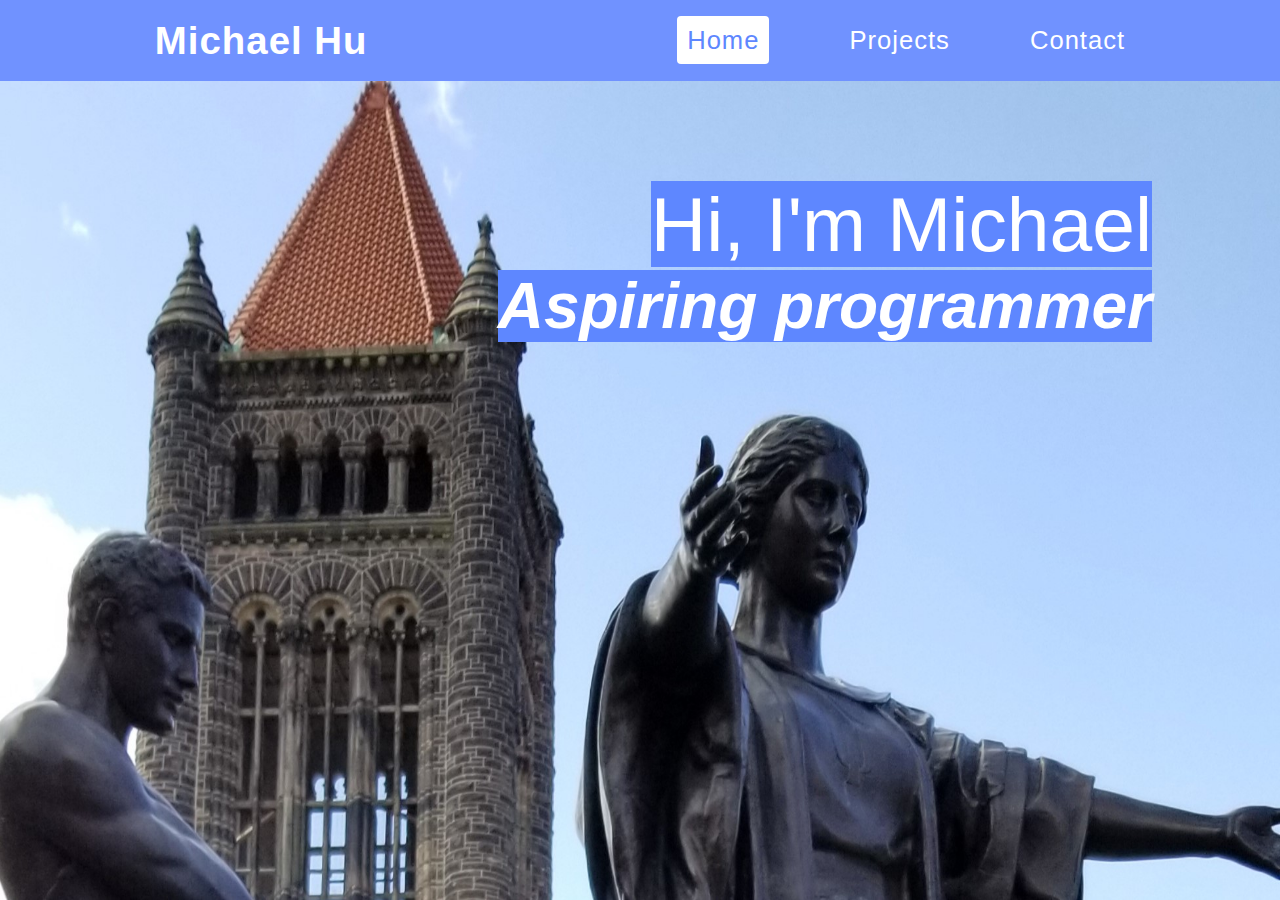
<file: index.html>
<!DOCTYPE html>
<html lang="en" dir="ltr">
  <head>
    <meta charset="utf-8">
    <meta name="viewport" content="width=device-width, initial-scale=1.0">
    <meta http-equiv="X-UA-Compatible" content="ie=edge">
    <title>Michael Hu</title>
    <link rel="stylesheet" href="style.css">
    <link href="https://fonts.googleapis.com/css?family=Archivo:500|Open+Sans:300,700" rel="stylesheet">
  </head>
  <body>
    <nav>

      <div class="logo">
        <h1><a href="index.html">Michael Hu</a></h1>
      </div>

      <ul class="nav-links">
        <li><a class="current" href="index.html">Home</a></li>
        <li><a href="projects.html">Projects</a></li>
        <li><a href="contact.html">Contact</a></li>
      </ul>


 
      <div class="burger">
        <div class="line1"></div>
        <div class="line2"></div>
        <div class="line3"></div>
      </div>

    </nav>

    <script src="app.js"></script>

    <div class="main_page">
      <img src="res/alma_mater.jpg" alt="Alma Mater" class="cover_image">

      <div id="front_page_text" class="front_page_text">
        <div class="main">
          <div class="front_text">
            <p class="intro_front"><span style="background-color: rgb(94, 135, 255,1)">Hi, I'm Michael</span></p>
            <p class="subtext_front"><span style="background-color: rgb(94, 135, 255,1)">Aspiring programmer</span></p>
          </div>
        </div>

      </div>
    </div>


  </body>
</html>
</file>
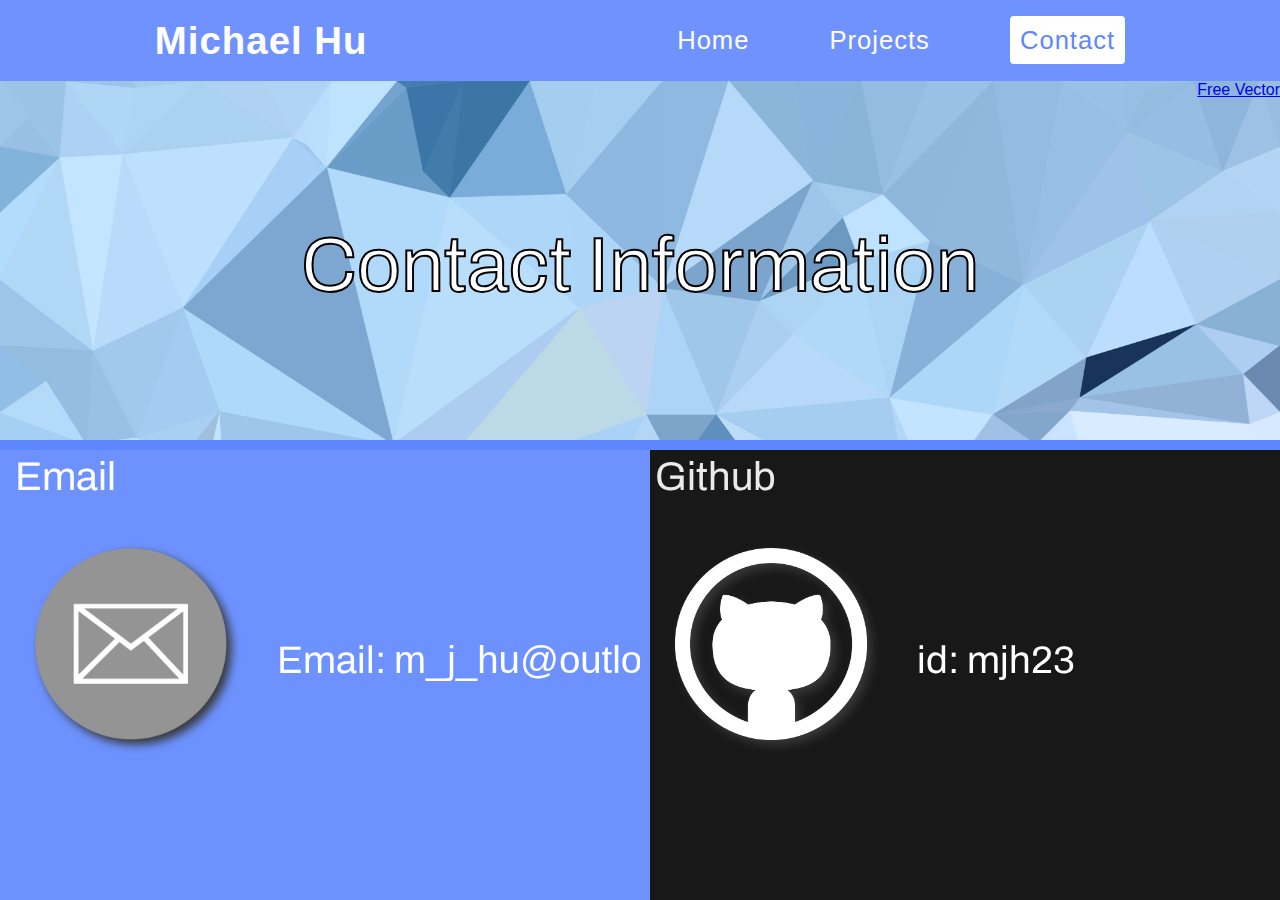
<file: contact.html>
<!DOCTYPE html>
<html lang="en" dir="ltr">
  <head>
    <meta charset="utf-8">
    <meta name="viewport" content="width=device-width, initial-scale=1.0">
    <meta http-equiv="X-UA-Compatible" content="ie=edge">
    <title>Contact - Michael Hu</title>
    <link rel="stylesheet" href="style.css">
    <link href="https://fonts.googleapis.com/css?family=Archivo:500|Open+Sans:300,700" rel="stylesheet">
  </head>
  <body>

    <nav>

      <div class="logo">
        <h1><a href="index.html">Michael Hu</a></h1>
      </div>

      <ul class="nav-links">
        <li><a href="index.html">Home</a></li>
        <li><a href="projects.html">Projects</a></li>
        <li><a class="current" href="contact.html">Contact</a></li>
      </ul>

      <div class="burger">
        <div class="line1"></div>
        <div class="line2"></div>
        <div class="line3"></div>
      </div>

    </nav>

    <script src="app.js"></script>

    <div class="spacing_nav"></div>

    <div class="contact_info">
      <div class="main">
        <div class="contact_head">
          <p class="contact_title">Contact Information</p>
        </div>

        <div id="attribute" class="attribute">
          <a href="https://www.123freevectors.com/" target="_blank">Free Vector</a>
        </div>
      </div>
    </div>

    <div class="showcase">

      <!--<div class="expanding">
        <div class="documents">
          <p>Supporting docs</p>
          <div class="contact_body">
            <div class="contact_logo">
              <a href="#" target="_blank">
                <img src="res/document.png" alt="Docs logo" style="height: 30vh">
              </a>
            </div>

            <div class="contact_text" style="padding-left: 70px">
              <a href="#" target="_blank">
                  <p style="font-size: 8vh;">Downloadable PDF</p>
              </a>
            </div>
          </div>
        </div>
      </div>-->

      <div class="expanding">
        <div class="general">
          <p style="color: white;">Email</p>
          <div class="contact_body">
            <div class="contact_logo">
              <a href="m_j_hu@outlook.com" target="_blank">
                <img src="res/email_logo.png" alt="Email logo" style="height: 15vw">
              </a>
            </div>

            <div class="contact_text">
              <p>Email: <a href="m_j_hu@outlook.com">m_j_hu@outlook.com</a></p>
            </div>
          </div>
        </div>

      </div>
      <div class="expanding">
        <div class="github">
          <p>Github</p>
          <div class="contact_body">
            <div class="contact_logo">
              <a href="https://github.com/mjh23?tab=repositories" target="_blank">
                <img src="res/github_light.png" alt="Github logo" style="height: 15vw">
              </a>
            </div>

            <div class="contact_text">
              <a href="https://github.com/mjh23?tab=overview" target="_blank">
                  <p>id: mjh23</p>
              </a>
            </div>
          </div>
        </div>

      </div>

    </div>

  </body>
</html>
</file>
<file: style.css>
*{
  margin: 0px;
  padding: 0px;
  font-family: sans-serif;
  box-sizing: border-box;
}

/*Handles navigation bar*/

nav {
  display: flex;
  justify-content: space-around;
  align-items: center;
  min-height: 9vh;
  background: rgb(112,146,255);
  /*linear-gradient(90deg, rgba(0,185,255,1) 0%, rgba(81,0,255,1) 100%);*/

  font-family: 'Open Sans', sans-serif;
  color: #fff;
  position: fixed;
  width: 100%;
  top: 0;/*
  overflow: hidden;*/
}

nav li a {
  color: white;
}

.logo a {
  letter-spacing: 1px;
  font-size: 3vw;
  font-weight: bold;
  color: white;
  text-decoration: none;
}

h1, h2, h3, h4, h5, h6 {
  font-family: 'Archivo', sans-serif;
  font-weight: 500;
}

p {
  font-family: 'Archivo', sans-serif;
}

.nav-links .current {
  background-color: white;
  border-radius: 4px;
  border-width: thick;
  padding: 10px;
  color: rgb(94, 135, 255);
}

.nav-links a:hover {
  background-color: white;
  border-radius: 4px;
  border-width: thick;
  padding: 10px;
  color: rgb(94, 135, 255);
}

.nav-links {
  display: flex;
  justify-content: space-between;
  width: 35%;
  font-size: 2vw;
}

.nav-links li {
  list-style: none;
}

.nav-links a {
  text-decoration: none;
  letter-spacing: 1px;
  font-weight: lighter;
}

.burger {
  display: none;
  cursor: pointer;
}

.burger div {
  width: 25px;
  height: 3px;
  margin: 3px;
  background-color: white;
  transition: all 0.3s ease;
}

.website {
  overflow-x: hidden;
  position: relative;
  z-index: -1;
  width: 100%;
}

@media screen and (max-width:768px) {
  nav {
    background: rgb(94, 135, 255);
  }

  .nav-links {
    position: fixed;
    right: 0px;
    height: 92vh;
    top: 8vh;
    width: 100%;
    display: flex;
    justify-content: space-around;
    background: rgb(94, 135, 255);
    flex-direction: column;
    align-items: center;
    transform: translateX(100%);
    transition: transform 0.5s ease-in;
    font-size: 20px;
  }

  .logo a {
    font-size: 25px;
  }

  .nav-links li {
    opacity: 0;
  }

  .burger {
    display: block;
  }
}

.nav-active {
  transform: translateX(0%);

}

@keyframes navLinkFade {
  from {
    opacity: 0;
    transform: translateX(50px);
  }
  to {
    opacity: 1;
    transform: translateX(0px);
  }
}

.toggle .line1 {
  transform: rotate(-45deg) translate(-5px, 3.5px);
}
.toggle .line2 {
  opacity: 0;
}
.toggle .line3 {
  transform: rotate(45deg) translate(-5px, -3.5px);
}

/*Main Content Styling*/

body{
  width: 100%;
  height: 100vh;
  position: relative;
  z-index: -2;
}

.main {
  animation: fadeInAnimation 1s;
  height: 41vh;
}

.main_proj {
  margin-top: 9vh;
}

@keyframes fadeInAnimation {
  from {
    opacity: 0;
    transform: rotateX(-10deg);
  }
  to {
    opacity: 1;
    transform: rotateX(0);
  }
}


.projects_title, .contact_title {
  padding-top: 3%;
  text-align: center;
  font-size: 6vw;
  padding-bottom: 3%;
  color: white;
  height: 100%;
  -webkit-text-stroke-width: 2px;
  -webkit-text-stroke-color: black;
}

/*Home Page Showcase*/

.spacing {
  height: 200px;
  background-color: purple;
}

.expanding {
  -webkit-transition: 0.3s;

  display: inline-block;
  flex: 1;
  border-left: 10px solid rgb(94, 135, 255);/*rgb(56, 56, 56);*/
  overflow: hidden;
  opacity: 0.9;
}

.expanding:hover {
  flex: 10;
  opacity: 1;
}

/*Contact info sections*/
.general {
  font-size: 40px;
  padding: 5px;
  height: 100%;
  width: 100%;
  background-color: rgb(94, 135, 255)
  /*rgb(171, 143, 255);*/
}

/*.documents {
  font-size: 40px;
  color: rgb(232, 232, 232);
  padding: 5px;
  height: 100%;
  width: 100%;
  background-color: rgb(94, 135, 255);
}*/

.github {
  font-size: 40px;
  padding: 5px;
  color: rgb(232, 232, 232);
  height: 100%;
  width: 100%;
  background-color: rgb(0, 0, 0);
}

/*Contact info text*/
.general_text {
  padding-top: 10px;
  font-size: 20px;
}

.contact_body {
  padding-top: 50px;
  padding-left: 20px;
  font-size: 15vh;
  display: flex;
  align-items: center;
  width: 100vw;
}

.contact_text {
  padding-left: 50px;
  color: white;
  font-size: 3vw;
}

.contact_text a {
  text-decoration: none;
  color: white;
}

.contact_logo {
  filter: drop-shadow(5px 5px 5px #222);
}

.showcase {
  width: 100%;
  height: 50vh;
  display: flex;
  position: relative;
  z-index: -1;
}

/*Quick links for projects by year*/

.year_links .years {
  display: flex;
  margin: auto;
  list-style-type: none;
  justify-content: space-around;
  padding: 10px;
  width: 50%;
}

.year_links .years a {
  text-decoration: none;
  font-family: 'Open Sans', sans-serif;
  font-size: 4vw;
  font-weight: bold;
  margin: 20px;
  color: rgb(94, 135, 255,1);
}

/*Jump to Top Styling*/
.jump {
  justify-content: space-around;
  padding: 10px;
  text-align: center;
  bottom: 0;
  position: absolute;
  background-color: white;
  width: 100%;
}

.jump a {
  text-decoration: none;
  font-family: 'Open Sans', sans-serif;
  font-size: 3vw;
  color: rgb(94, 135, 255,1);
  font-weight: bold;
}

/*Front page image*/
.cover_image {
  display: block;
  width: 100%;
  height: 100vh;
}

/*Filler space equal to height of nav bar*/
.spacing_nav {
  height: 9vh;
  background-color: purple;
}

/*Contact information header styling*/
.contact_info {
  background-image: url('res/vector_background.jpg');
  background-size: cover;
  height: 41vh;
  border-bottom: 10px solid rgb(94, 135, 255);
  position: relative;
  z-index: -1;
}

.contact_head {
  height: 100%;
  display: flex;
  align-items: center;
  justify-content: center;
  display: table;
  width: 100%;
}

.contact_head p {
  display: table-cell;
  vertical-align: middle;
  text-align: center;
}

/*front page text*/
.front_page_text {
  position: absolute;
  top: 20vh;
  right: 10%;
}

.subtext_front {
  font-size: 5vw;
  font-style: italic;
  font-weight: bold;
}

.intro_front {
  font-size: 6vw;
}

.front_text p {
  text-align: right;
  color: white;
}

/*attribute vector image*/
.attribute {
  position: absolute;
  top: 0;
  right: 0%;
  z-index: 0;
}

/*fixing z-index to allow for nav bar overlap (main page text)*/
.main_page {
  position: relative;
  z-index: -1;
}

.proj_body {
  position: relative;
  z-index: -1;
}

/* Project Layout Content Styling */
.project_header {
  padding-bottom: 3vh;
}

.project_content {
  display: flex;
  justify-content: space-around;
  align-items: center;
  border-top: 5px solid black;
  border-bottom: 5px solid black;
  height: 25vw;
  overflow: auto;
}

.project_descrip {
}

.parallax {
  background: url('res/background.png') no-repeat center;
  background-size: cover;
  background-attachment: fixed;
  height: 15vw;
}

.project_info {
  height: 100%;
  overflow: auto;
}

.center {
  display: table-cell;
  vertical-align: middle;
  text-align: center;
}

.table {
  display: table;
  height: 100%;
  width: 100%;

}

.padding {
  height: 100%;
}
</file>
